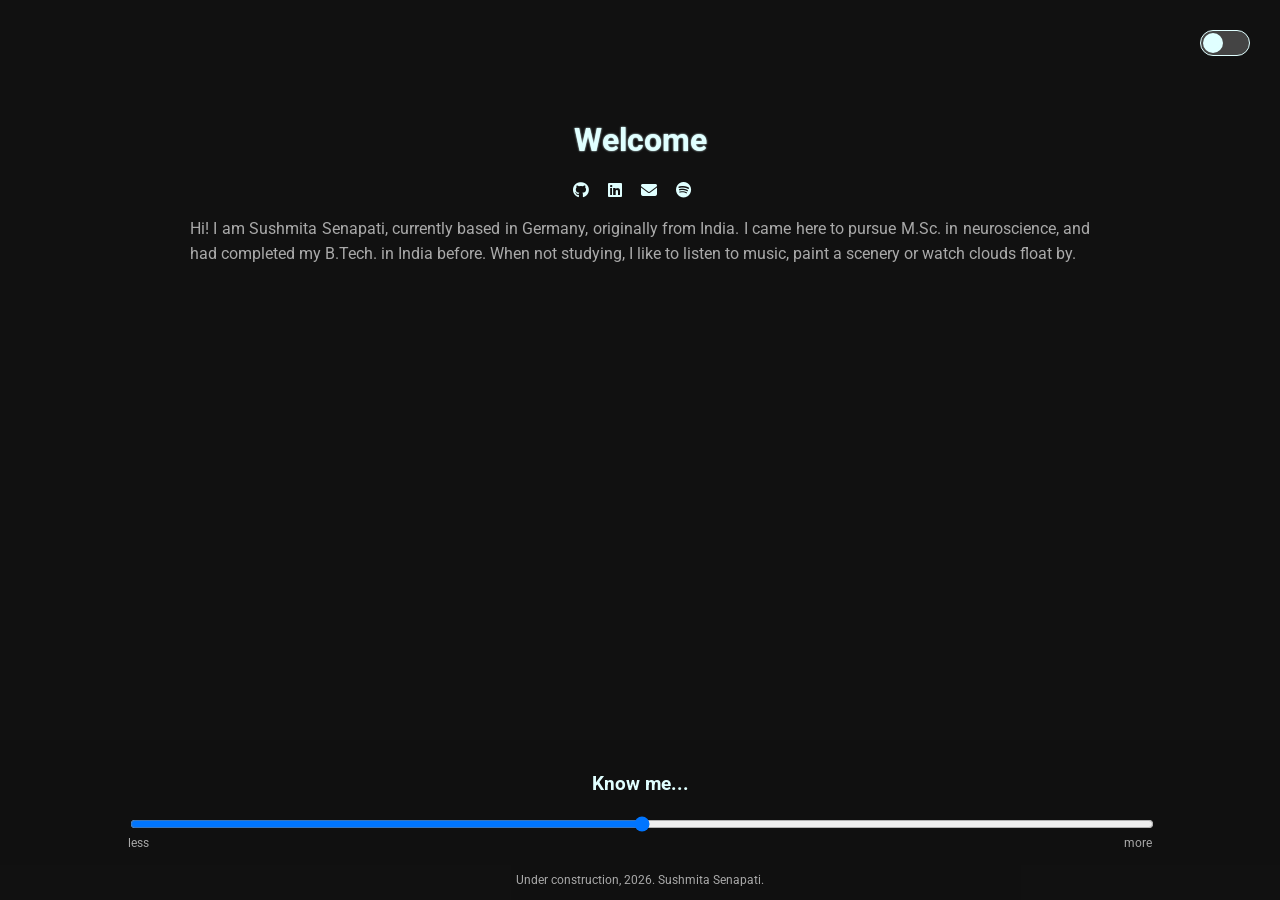
<file: index.html>
<!DOCTYPE html>

<html>
<head>
    <meta charset="utf-8">
    <meta name="viewport" content="width=device-width, initial-scale=1.0">

	<title> sushmitasenapati </title>

    <link rel="stylesheet" href="style.css">

    <link rel="stylesheet" href="https://cdnjs.cloudflare.com/ajax/libs/font-awesome/6.5.2/css/all.min.css">
    <link href="https://fonts.googleapis.com/css2?family=Roboto:wght@400;700&display=swap" rel="stylesheet">

    <link rel="icon" type="image/jpeg" href="data/icon_ss.jpg"> 

    
</head>

<body>

    <!-- theme button -->
    

    <label class="theme-switch">
        <input type="checkbox" id="theme-toggle">
        <span class="slider"></span>
    </label>


    <header>
        <h1 id="welcome">Welcome</h1>
    
    </header>


    <nav>
        <a href="https://github.com/sooshsen" target="_blank">
            <i class="fa-brands fa-github"></i>
        </a>

        <a href="https://www.linkedin.com/in/sushmita-senapati-a763b3111/" target="_blank">
            <i class="fa-brands fa-linkedin"></i>
        </a>

        <a href="mailto:sushmita.iitr16@gmail.com" target="_blank">
            <i class="fa-solid fa-envelope"></i>
        </a>

        <a href="https://open.spotify.com/user/sushmita_s" target="_blank">
            <i class="fa-brands fa-spotify"></i>
        </a>

    </nav>


    <div class="introduction" id="introduction">
        <p class="personal-details"></p>
    </div>

    
    <div class="extra-information">

        <div id="skills-panel" class="info-panel">
            <h3>Skills</h3>
            <ul id="skills-list"></ul>
        </div>

        <div id="research-panel" class="info-panel">
            <h3>Research Experience</h3>
            <ul id="research-list"></ul>
        </div>

        <div id="cv-panel" class="cv-panel">
            <a id="cv-link" href="data/CV_2026.pdf" target="_blank">
                View my CV
            </a>
        </div>

    </div>


    <section class="about-slider">
        <h3>Know me...</h3>

        <input
            type='range'
            id='info-slider'
            min='1'
            max='11'
            value='6'
            step='1'
        >

        <div class="slider-labels">
            <span>less</span>
            <span>more</span>
        </div>

    </section>


    <p class="bottom-details">
        Under construction, 2026.
        Sushmita Senapati.
    </p>

    
    <script src="script.js"></script>


</body>

</html>
</file>
<file: style.css>
html, body {
    margin: 0;
    min-height: 100%;
}

body {
    background-color: #111111;
    font-family: 'Roboto', sans-serif;
    min-height: 100vh;
    box-sizing: border-box;
    
    display: flex;
    flex-direction: column;
    align-items: center;

    padding: 100px 0 150px;
}

/* Main heading */
h1 {
    width: 100%;
    max-width: 900px;
    color: lightcyan;
    text-shadow: 0 0 2px lightcyan;
    text-align: center;
}

#welcome {
    transition: opacity 0.5s ease;
}

/* introduction */
.introduction {
    width: 90%;
    max-width: 900px;
    min-height: 0;

    color: darkgray;
    font-family: 'Roboto', sans-serif;
    text-align: justify;
    
}

/* paragraphs */
.personal-details {
    text-align: justify;
    line-height: 1.6;
    }

/* socials */
nav {
    width: 90%;
    text-align: center;
}

a {
    color: lightcyan;
    text-decoration: none;
    margin-right: 15px;
}

/* bottom */
.bottom-details {
    font-size: 12px;
    position: fixed;
    bottom: 0;
    left: 0;

    width: 100%;
    height: 35px;
    box-sizing: border-box;

    margin: 0;
    padding: 8px;

    text-align: center;

    background: rgba(17, 17, 17, 0.95);
    color: darkgray;

    z-index: 20;
}


/* ON/OFF theme switch */
.theme-switch {
    position: fixed;
    top: 30px;
    right: 30px;

    width: 50px;
    height: 26px;
}

.theme-switch input {
    opacity: 0;
    width: 0;
    height: 0;
}

.slider {
    position: absolute;
    inset: 0;

    background-color: #444;
    border: 1px solid lightcyan;
    border-radius: 20px;

    cursor: pointer;
    transition: 0.3s;
}

.slider::before {
    content: "";

    position: absolute;
    width: 20px;
    height: 20px;

    left: 2px;
    bottom: 2px;

    background-color: lightcyan;
    border-radius: 50%;

    transition: 0.3s;
}

/* ON */
input:checked + .slider {
    background-color: lightcyan;
}

input:checked + .slider::before {
    transform: translateX(24px);
    background-color: #164e63;
}


/* Know me - slider */
.about-slider {
    position: fixed;
    bottom: 35px;
    left: 0;

    width: 100%;
    max-width: none;

    padding: 15px 10%;
    box-sizing: border-box;

    background: rgba(17, 17, 17, 0.95);
    backdrop-filter: blur(8px);

    text-align: center;

    z-index: 20;
}

.about-slider h3 {
    color: lightcyan;
}

#info-slider {
    width: 100%;
    cursor: pointer;
}

.slider-labels {
    display: flex;
    justify-content: space-between;
    color: darkgray;
    font-size: 12px;
}

#info-level {
    color: lightcyan;
    margin-top: 20px;
}

#about-me {
    color: darkgray;
    line-height: 1.6;
}



.extra-information {
    width: 90%;
    max-width: 900px;
    margin: 20px auto 0;

    display: flex;
    flex-direction: column;
    gap: 20px;
}

.info-panel,
.cv-panel {
    width: 100%;
    box-sizing: border-box;

    padding: 25px;

    background: rgba(30,30,30,0.8);
    border: 1px solid lightcyan;
    border-radius: 12px;

    opacity: 0;
    max-height: 0;
    overflow: hidden;

    transform: translateY(20px);

    transition:
        opacity 0.5s ease,
        max-height 0.5s ease,
        transform 0.5s ease,
        padding 0.5s ease;
}


/* visible panels */
.info-panel.show,
.cv-panel.show {
    opacity: 1;
    max-height: 500px;
    transform: translate(0);
}

/* Panel headings */

.info-panel h3 {
    margin-top: 0;
    color: lightcyan;
}


/* Panel lists */

#skills-list {
    display: flex;
    flex-wrap: wrap;
    gap: 10px;
    padding: 0;
    margin: 0;
    list-style: none;
}

#skills-list li {
    color: darkgray;
    border: 1px solid lightcyan;
    border-radius: 20px;
    padding: 6px 14px;
    line-height: 1.4;
}

#research-list {
    padding-left: 20px;
    margin-bottom: 0;
}

#research-list li {
    color: darkgray;
    line-height: 1.6;
    margin-bottom: 8px;
}

/* CV */

.cv-panel {
    width: 100%;
    box-sizing: border-box;

    padding: 20px;

    text-align: center;

    background: rgba(30, 30, 30, 0.8);
    border: 1px solid lightcyan;
    border-radius: 12px;

    opacity: 0;
    max-height: 0;
    overflow: hidden;

    transform: translateY(20px);

    transition:
        opacity 0.5s ease,
        max-height 0.5s ease,
        transform 0.5s ease,
        padding 0.5s ease;
}

.cv-panel.show {
    opacity: 1;
    max-height: 100px;

    transform: translateY(0);
}

.cv-panel a {
    color: lightcyan;
    text-decoration: none;
    font-weight: bold;
}

.cv-panel a:hover {
    text-decoration: underline;
}



/* light mode */

body.light-mode {
    background-color: #f5f5f5;
    color: #111111;
}

body.light-mode h1 {
    color: #164e63;
}

body.light-mode .introduction {
    color: #444444;
}

body.light-mode a {
    color: #164e63;
}

body.light-mode .bottom-details {
    color: #666666;
}

body.light-mode .slider {
    border-color: #164e63;
    color: #164e53;
}


body.light-mode .about-slider h3 {
    color: #164e63;
}

body.light-mode .slider-labels {
    display: flex;
    justify-content: space-between;
    color: #444444;
    font-size: 12px;
}

body.light-mode .about-slider {
    background-color: #f5f5f5;
}

body.light-mode .bottom-details {
    background-color: #f5f5f5;
    color: #111111;
}


body.light-mode .info-panel,
body.light-mode .cv-panel {
    background: rgba(255, 255, 255, 0.95);
    border-color: #164e63;
}

body.light-mode .info-panel h3 {
    color: #164e63;
}

body.light-mode .info-panel li {
    color: #444444;
}

body.light-mode #skills-list li {
    border-color: #164e63;
    color: #444444;
}

body.light-mode #research-list li {
    color: #444444;
}

body.light-mode .cv-panel a {
    color: #164e63;
}


/* Mobile view */
@media (max-width: 600px) {

    body {
        padding: 80px 0 150px;
    }

    h1 {
        width: 100%;
        font-size: 20px;
    }

    .introduction {
        width: 90%;
        min-height: 0;
        font-size: 15px;
    }

    .personal-details {
        max-width: 100%;
        line-height: 1.6;
    }

    .extra-information {
        width: 90%;
        margin-top: 20px;
    }

    .info-panel,
    .cv-panel {
        padding: 20px;
    }


    /* skills */
    #skills-list {
        gap: 8px;
    }

    #skills-list li {
        padding: 5px 10px;
        font-size: 14px;
    }

    nav {
        width: 90%;
    }

    .about-slider {
        bottom: 35px;
        padding: 12px 5%;
    }

    .about-slider h3 {
        font-size: 16px;
        margin: 5px 0 10px;
    }

    .bottom-details {
        height: 35px;
        font-size: 11px;
        padding: 8px 5px;
    }

    .theme-switch {
        top: 20px;
        right: 20px;
    }

    
}
</file>
